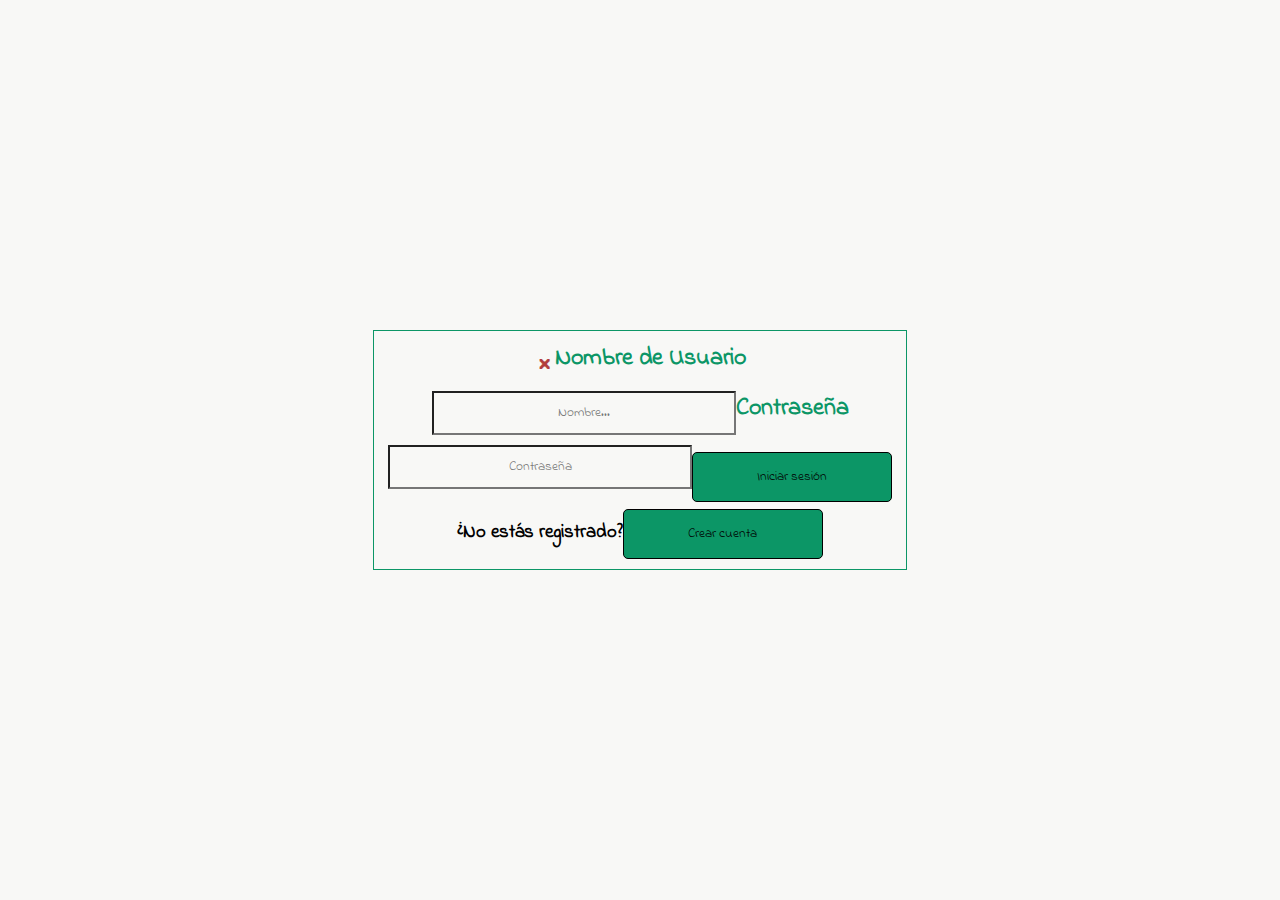
<file: login.html>
<!DOCTYPE html>
<html>
<head>
    <link rel="stylesheet" href="style/main.css">
    <link href='https://fonts.googleapis.com/css?family=Indie Flower' rel='stylesheet'>
</head>
<body>
    <div class="form-container">
        <form class="form" onsubmit="return false">
            <div class="close-button">
                <input type ="submit" value="&#128473;" id="close-button-login">
            </div>
            <h2>Nombre de Usuario</h2>
            <input type="text" placeholder = "Nombre..." id="">
            <h2>Contraseña</h2>
            <input type="password" placeholder =  "Contraseña" id="">
            <input type="submit" value="Iniciar sesión" id="">
            <h3>¿No estás registrado?</h3>
            <input type="submit" value="Crear cuenta" id="">
        </form>
    </div>
</body>
</html>
</file>
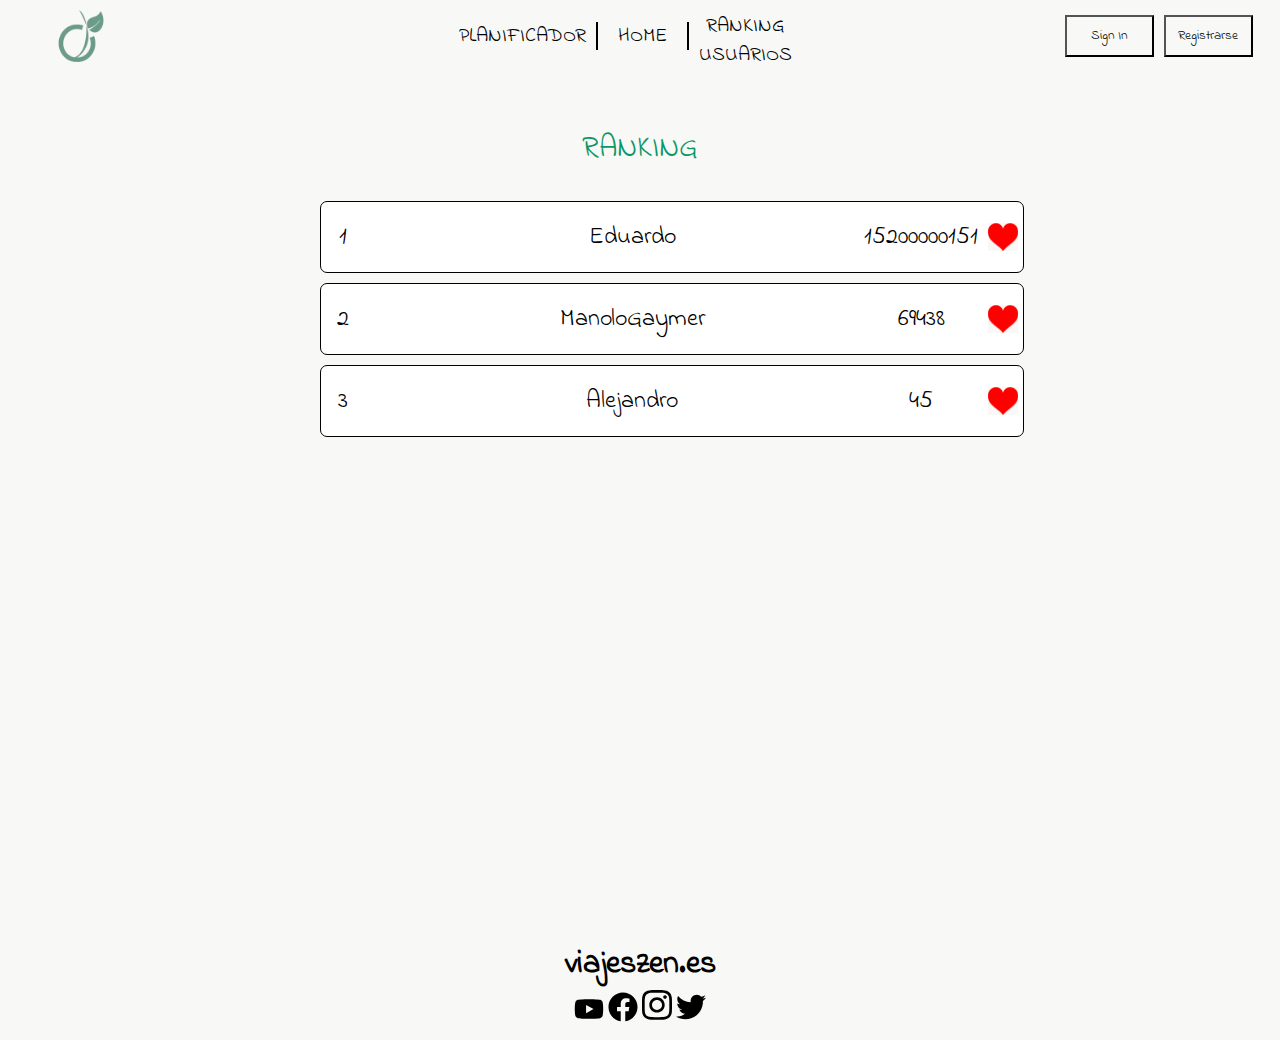
<file: ranking.html>
<!DOCTYPE html>
<html lang="es">
<html>
    <link rel="stylesheet" href="style/ranking.css">
    <link rel="stylesheet" href="style/main.css">
    <script type="text/javascript" src="script/jquery.js"></script>
    <script type="text/javascript" src="json/base_Datos.js"></script>
    <script type="text/javascript" src="script/script.js"></script>
    <script type="text/javascript" src="script/jquery_web.js"></script>
    <title>Practica 4</title>
<head>
    <link href='https://fonts.googleapis.com/css?family=Indie Flower' rel='stylesheet'>
    
</head>
<body onload="Most_Liked_Users()">
    <!--header-->
    <header>
        <div class="nav">
            <div class="left-nav">
                <img src=images/logo.png alt="logo empresa">
            </div>
            <div class="center-nav">
                <a href="Planificar.html">PLANIFICADOR</a>
                <a href="index.html" id="home">HOME</a>
                <div class="ranking-nav">
                    <ul>
                        <li><a href="ranking.html">RANKING</a></li>
                        <li><a href="ranking.html">USUARIOS</a></li>
                    </ul>
                </div>
            </div>
            <div class="right-nav-guest">
                <button id="sign-in">Sign In</button>
                <button id="register">Registrarse</button>
            </div>
            <div class="right-nav-user-container">
                <div class="right-nav-user">
                    <div id = "drop-down-icon">
                        <p>&#8801;</p>
                    </div>
                    <div id="user-menu">

                    </div>   
                    <div id="user-pic">
                        
                    </div>
                    <div id="drop-down-menu">
                        <div class="menu-new-line">
                            <a href="myExperiences.html">MIS EXPERIENCIAS</a>
                        </div>
                        <div id="menu-logout">
                            <p>CERRAR SESION</p>
                        </div>
                    </div> 
                </div>
            </div>
        </div>
    </header>
    <main>
        <!--Formulario Log In-->
        <div class="form-container">
            <div id="login-form">
                <form class="form" onsubmit="return false">
                <div class="form-line">
                    <div class="close-button">
                        <input type ="submit" value="&#128473;" id="close-button-login">
                    </div>
                </div>
                <div class="form-line">
                    <h2>Nombre de Usuario</h2>
                </div>
                <div class="form-line">
                    <label for="username-login" class="sr-only">Nombre de usuario</label>
                    <input type="text" placeholder = "Nombre..." id="username-login">
                </div>
                <div class="form-line">
                    <h2>Contraseña</h2>
                </div>
                <div class="form-line">
                    <label for="password-login" class="sr-only">Contraseña</label>
                    <input type="password" placeholder =  "Contraseña" id="password-login">
                </div>
                <div class="form-line">
                    <label for="submit-login" class="sr-only">Iniciar sesión</label>
                    <input type="submit" value="Iniciar sesión" id="submit-login">
                </div>
                <div class="form-line">
                    <h3>¿No estás registrado?</h3>
                </div>
                <div class="form-line">
                    <div class="last-button">
                        <label for="register-from-login" class="sr-only">Registrar una cuenta nueva</label>
                        <input type="submit" value="Crear cuenta" id="register-from-login">
                    </div>
                </div>
    
                </form>
            </div>
        </div>
        
        <!--Formulario Register-->
        <div class="form-container">
            <div id="register-form">
                <form class="form" onsubmit="return false">

                    <div class="form-line">
                        <div class="close-button">
                            <input type ="submit" value="&#128473;" id="close-button-login">
                        </div>
                    </div>
                    <div class="form-line">
                        <h2>Nombre de Usuario</h2>
                    </div>
                    <div class="form-line">
                        <label for="username-register" class="sr-only">Nombre de usuario nuevo</label>
                        <input type="text" placeholder = "Nombre..." id="username-register">
                    </div>
                    <div class="form-line">
                        <h2>Contraseña</h2>
                    </div>
                    <div class="form-line">
                        <label for="password-register" class="sr-only">Contraseña nueva</label>
                        <input type="password" placeholder =  "Contraseña" id="password-register">
                    </div>
                    <div class="form-line">
                        <h2>Correo electrónico</h2>
                    </div>
                    <div class="form-line">
                        <label for="email-register" class="sr-only">Correo de la cuenta nueva</label>
                        <input type="text" placeholder = "Correo electrónico (correo@mail.dominio)" id="email-register" pattern="^[a-zA-Z0-9.!#$%&'*+/=?^_`{|}~-]+@[a-zA-Z0-9-]+(?:\.[a-zA-Z0-9-]+)*$">
                    </div>
                    <div class="form-line">
                        <h2>Fecha de nacimiento</h2>
                    </div>
                    <div class="form-line">
                        <label for="birthdate-register" class="sr-only">Fecha de nacimiento</label>
                        <input type="text" placeholder = "Fecha de nacimiento (DD/MM/YYYY)" id="birthdate-register">
                    </div>
                    <div class="form-line">
                        <h2>Foto de perfil</h2>
                    </div>
                    <div class="form-line">
                        <img src="images/profile-logo.png" alt="foto de perfil"></img>
                    </div>
                    <div class="form-line">
                        <input type="url" placeholder="Foto de perfil" id="profile-picture-register" title=" ">
                    </div>
                    
                    <div class="form-line">
                        <div class="last-button">
                            <input type="submit" value="Crear cuenta" id="submit-register">
                        </div>
                    </div>
                </form>
            </div>
        </div>
        <div class="title">
            RANKING
        </div>
        <div class="ranking-container">
            <div class="ranking" id = "user-ranking">

               

            </div>
        </div>
    </main>
    <!--footer-->
    <footer>
        
        <div class="footer-1">
            <h1>viajeszen.es</h1>
        </div>
        
        <div class="footer-2">
            <a href="https://www.youtube.com"><img src="images/youtube-brands.svg" alt="youtube" style="width: 30px; height: auto;"></a>
            <a href="https://www.facebook.com"><img src="images/facebook-brands.svg" alt="facebook" style="width: 30px; height: auto;"></a>
            <a href="https://www.instagram.com"><img src="images/instagram-brands.svg" alt="instagram" style="width: 30px; height: auto;"></a>
            <a href="https://www.twitter.com"><img src="images/twitter-brands.svg" alt="twitter" style="width: 30px; height: auto;"></a>
        </div>
        
    </footer>
</body>

</html>
</file>
<file: style/main.css>
*{
    margin: 0;
    padding: 0;
    font-family: 'Indie Flower';
    background-color: #f8f8f6;
}

/*Header*/


.nav{ /*Contenedor header*/
    
    display:flex;
    height:52px;
    flex-wrap:nowrap;
    align-content:center;
    font-size:20px;
    padding:5px;
    margin-top:5px; 
}


.left-nav{ /*Div izquierdo con el logo*/
    flex-basis:10%;
    flex-grow: 0;
    text-align:center;
    min-width:12%;
}

.left-nav img{ /*Logo*/
    max-height: 100%;
    max-width: 100%;
}

.center-nav{ /*Div central con los enlaces*/
    flex-grow:2;
    text-align:center;
    display:flex;
    gap:10px;
    justify-content: center;
    padding:12px;
    margin-left:4%;
}

.center-nav a{ /*Enlaces div central*/
    text-decoration: none;
    color: black;
}

.center-nav #home{ /*Bordes home*/
    border-left:2px solid black;
    border-right:2px solid black;
    padding-left: 20px;
    padding-right:20px;
    
}
.ranking-nav{ /*Enlace a Ranking*/
    margin-top:-10px;
}

.ranking-nav ul li{
    list-style-type: none;
    padding:0;
    margin:0;
}

.right-nav-guest{ /*Div derecho cuando un usuario no ha iniciado sesion*/
    text-align:center;
    flex-grow:0.3;
    flex-shrink:2;
    display:flex;
    align-content: space-evenly;
    justify-content: center;
    flex-wrap: nowrap;
    gap:10px;
    padding:5px;
}


.right-nav-guest #sign-in{
    width:40%;
    min-width: 70px;
      
}
.right-nav-guest #register{
    width:40%;
    min-width: 70px;
}

.right-nav-user-container{ /*Contenedor div derecho cuando un usuario ha iniciado sesion*/
    display:none;
    width:16.5%;
    height:100%;
    min-width:200px;
}

.right-nav-user{ /*Div derecho cuando un usuario ha iniciado sesion*/
    width:100%;
    height:100%;
    min-width:100px;
    display:flex;
    flex-direction:row;
    flex-wrap: wrap;
    flex-grow:0.3;
    flex-shrink:2;
}


.right-nav-user img{
    max-width: 100%;
    max-height: 100%;
    border-radius: 50%;
}


#drop-down-icon{ /*Menu drop down*/
    width:10%;
    display: flex;
    justify-content: flex-end;
}

#drop-down-icon p{
    align-self: center;
}
#drop-down-icon:hover{
    cursor: pointer;
}
#user-menu{ /*Perfil del usuario*/
    height:100%;
    width:60%;
    display:flex;
    justify-content:center;
    
}

#user-menu p{
    align-self: center;
    font-size: 18px;
}

#user-pic{
    height:100%;
    width:30%;
    display: flex;
    justify-content:center;
}

#drop-down-menu{
    width:100%;
    display: none;
    margin-top:10px;
}

.menu-new-line{
    width:100%;
    text-align:center;
}

.menu-new-line a{
    text-decoration:none;
    color:black;
}

#menu-logout{
    width:100%;
    text-align:center;
}

#menu-logout:hover{
    cursor: pointer;
}

@media only screen and (max-width: 780px) {
    .center-nav{
        font-size:18px;
    }
    
}
@media only screen and (max-width: 600px) {

    .center-nav{
        font-size:18px;
        margin-left:0;
    }

    .center-nav #home{
        padding-left:10px;
        padding-right:10px;
    }
    .right-nav-guest{
        flex-direction:column;
        padding:3px;   
    }

    #sign-in{
        line-height:20px; 
    }

    #register{
        line-height:20px;
    }

    .right-nav-user{
        font-size:18px;
    }

    #user-menu{
        display:none;
    }

    #user-pic{
        margin-left:20%;
        width:50%;
    }

    .right-nav-user-container{
        flex-grow:0.1;
        width:10%;
        min-width:20%;
        
    }
  }


 

/*Introducion pag. web*/

.introduction{
    padding:10px;
    margin-top:80px;
    display:flex;
    height:400px;
    text-align:center;
}

.left-column{
    align-self:center;
    flex-grow:1;
    max-height: 100%;
    margin-right:20px;
}


.left-column img{
    width:40%;
    min-width:260px;  
}

.right-column{
    flex-grow:1;
    align-self: center;  
}

.right-column h3{
    color:#0c9666;
    font-size:50px;
    margin-bottom:20px;
}

.right-column {
    margin-right:10%;
}

@media only screen and (max-width: 600px) {
    .introduction{
        flex-direction: column;
    }
    .left-column{
        height:50%;
        
    }
    .left-column img{
        margin-top:-10px;
        max-width:120%;
        max-height:120%;
    }
    
    .right-column{
        align-self: center;
        margin-right:0%;
    }

    .right-column h3{
        margin-bottom:0;
    }
  }

/*Barra de busqueda*/
.search-bar-container{
    margin-bottom:10px;
    display: flex;
    justify-content: center;
    height:50px;

}
.search-bar{
    display:flex;
    width:90%;
    max-width:600px;
    border:1px solid black;
    border-radius:10px;
    justify-content: space-around;
    align-content:center;
    height:100%;
    background-color: white;  
}
.search-bar-1{
    background-color: white;
    align-self: center;
    max-width:20%;
    max-height:80%;
}

.search-bar-2{
    align-self: center;
    max-width:20%;
    max-height:80%;
}



.search-bar input{ /*Ajusta las barras de busqueda al tamaño de sus contenedores (.search-bar-i)*/
    border-radius:5px;
    max-width:100%;
    max-height:100%;
    text-indent:5px;
    border: 1px solid black;
}

.search-bar button{
    max-width:100%;
    max-height:100%;
    padding-left:5px;
    padding-right: 5px;
    border-radius: 5px;
    background-color: #0c9666;
    border: 1px solid black;
}

@media only screen and (max-width: 768px) {
    .search-bar-container{
        height:80px;
    }
    .search-bar{
        flex-wrap:wrap;
    }
    .search-bar-1{
        max-width:33%;
        width:33%;
        text-align: center;    
    }
    .search-bar-2{
        margin-top:10px;
    }
    .search-bar button{
        width:200px;
    }
  }

  @media only screen and (max-width: 600px) {
    .search-bar-container{
        height:50px;
    }
    .search-bar{
        flex-wrap:nowrap;
    }
    .search-bar-1{
        max-width:20%;
    }
    .search-bar-2{
        margin-top:0px;
    }
    .search-bar button{
        width:200px;
    }
  }

/*Planificador*/
.presupuesto_coste{
    display: flex;
    margin-top: 20px;
    margin-bottom: 20px;
}

.Presupuesto{
    text-align: center;
    min-width:49%;
    
}

.npresupuesto{
    font-size: 200px;
    color : #0c9666;
    
}

div.vertical-line{
    width: 2px;
    height: 254px;
    background-color: #444444;
    align-self: center;
  }

.coste{
    text-align: center;
    min-width:49%;
}
.ncoste{
    font-size: 200px;
    
}

.cambio_numero{
    width:100%;
    display:flex;
    justify-content:center;

}
@media only screen and (max-width: 780px) {
    .npresupuesto{
        font-size:100px;
    }

    .ncoste{
        font-size:100px;
    }
  }



/* Titulo top experiencias*/
.top-experiences-title{
    margin-top:30px;
    margin-bottom: 30px;
    text-align:center;
}

.top-experiences-title p{
    font-size:30px;
}
/*Mis experiencias*/
.experiences-container{
    display:flex;
    justify-content: center;
    align-items: center;
    height:auto;
    margin: -40px 0 0 0;
}

.experiences{
    width:90%;
    display:flex;
    flex-wrap:wrap;
    justify-content: space-around;
}

.experiences img{
    max-width:80%;
    max-height:80%;
}

.experience{
    border:1px solid black;
    border-radius: 15px;
    height:400px;
    width:22%;
    text-align: center;
    display:flex;
    overflow: auto;
    margin-top: 40px;
}

.my-experience-container{
    border:1px solid red;
    background-color:red;
    
}

.experience-content{
    margin-top:10px;
    align-self: flex-start;

}

@media only screen and (max-width: 740px) {
    .experience{
        width:70%;
        margin-bottom:10px;
    }
  }

@media only screen and (max-width: 600px) {
    .experience{
        width:40%;
        margin-bottom:10px;
    }
  }


/*Form Iniciar sesion y Registrarse*/

.form-container{    
    display:flex;
    justify-content: center;
    padding:10px;
    z-index: 99;
}

.form{    
    margin: 0 auto;
    padding:10px;
    border: 1px solid #0c9666;
    position:fixed;
    left: 50%;
    top: 50%;
    transform: translate(-50%, -50%);
    max-height:90%;
    display: flex;
    flex-flow: wrap;
    background-color: #f8f8f6;
    width:40%;
    min-width: 350px;
    justify-content: center;
    padding:10px;
    overflow:auto;
    text-align:center;
}

.form-line{
    width:100%;
}

#login-form{
    display:none;
}

#register-form{
    display:none;
}

.form h2{
    color:#0c9666;
    margin-bottom:10px;
}

.form h3{
    margin-top:10px;
    margin-bottom:10px;
}


.form input[type="url"]{
    height:30px;
    width:50%;
    align-self:center;
    border:1px solid black;
    margin-bottom:20px;
    text-align: center;
}

.form input[type="text"]{
    height:40px;
    min-height: 20px;
    width:50%;
    text-align:center;
    margin-bottom:10px;
    align-self: center;
    min-width:300px;
}

.form input[type="password"]{
    height:40px;
    min-height: 20px;
    width:50%;
    text-align:center;
    margin-bottom:20px;
    align-self: center;
    min-width:300px;
}

.form input[type="submit"]{
    height:50px;
    min-height: 30px;
    width:200px;
    align-self:center;
    border-radius:5px;
    background-color: #0c9666; 
    border: 1px solid black;
}

.form input[type="submit"]:hover{
    cursor: pointer;
}

.close-button{
    align-self:flex-end;
    float:right;
}

.close-button input[type="submit"]{
    border:none;
    color:rgba(158, 10, 10, 0.781);
    width:20px;
    background-color:#f8f8f6;
}


.form img{
    width:150px;
    align-self: center;
}

.last-button{
    margin-bottom:30px;
}

/*Popup de experiencia*/

#popup-exp{
    display:none;
}

#popup-exp-title{
    text-align: center;
    color: #0c9666;
    margin-top:-20px;
    font-size:30px;
}

#popup-exp-author{
    text-align: center;
    margin-bottom: 15px;
    
}

#popup-exp-simage1{
    max-width:30%;
    width:40%;
    height:100%;
}

#popup-exp-addimg{
    margin-top:10px;
    margin-bottom:10px;
}

#popup-exp-simage2{
    max-width:30%;
    width:40%;
    height:100%;
    max-height:600px;
}


#popup-exp-pimg{
    display: block;
    /*align-self: center;*/
    width:40%;
    height: auto;
    margin-left: auto;
    margin-right: auto;
}

#popup-exp-description {
    margin-top:10px;
    margin-bottom:10px;
    word-wrap: break-word;
}
#popup-exp-pimage{
    max-width:90%;
    min-width:90%;
}
#send-save-experiences{
    display:flex;
    justify-content:center;
    gap:20px;
}
#send-save-experiences img{
    width:40px;
    align-self:center;
}

#send-save-experiences p{
    align-self:center;
    font-size:20px;
}

#send-icon{
    min-width:50px;
    margin-top:8px;
}

#save-icon{
    min-width:55px;
    margin-top:5px;
}
.flecha{
    width:100%;
    display: flex;
    justify-content:center;
}

.flecha:hover{
    cursor:pointer;
}
#popup-exp-flecha{
    font-size:30px;
    align-self: center;
}
.add_img {
    padding-left: 5%;
    padding-right: 5%;
    max-width: 20%;
    height: auto;
}

#popup-exp-extra {
    width:100%;
    display: none;
}
#popup-exp-flecha {
    max-width: 50px;
}

#popup-tags-title{
    color: #0c9666;
    font-size:20px;
}

#popup-exp-comentarios{
    width:100%;
    display:flex;
    flex-wrap: wrap;
    justify-content:center;
}

.comentario{
    width:80%;
    max-width:80%;
    min-width:80%;
    display:flex;
    gap:10px;
    border:1px solid black;
    border-radius:5px;
    margin-top:5px;
    margin-bottom:5px;
    padding:3px;
}

.comentario img{
    width:40px;
    margin-left:10px;
    border-radius: 50%;
}

.comentario p{
    align-self: center;
}

.comment-image{
    width:20%;
}

.comment-username{
    font-weight: bold;
    width:35%;
}

.comment-content{
    width:35%;
    word-wrap: break-word;

}

.comment-content p{
    margin-top:9px;
    word-wrap:break-word;
}

#add-comment-text{
    margin-top:10px;
    margin-bottom:10px;
}

#add-comment-button{
    margin-top:10px;
    margin-bottom:10px;
}
table {
    border-collapse: collapse;
    width: 40%;
    margin-left: auto;
    margin-right: auto;
}

td, th {
    border: 1px solid #dddddd;
    text-align: left;
    padding: 8px;
}
  
th {
    color: white;
    background-color: black;
  }

@media only screen and (max-width: 600px) {
    #popup-exp-pimg{
        margin-left:0;
        width:100%;
    }
    #popup-exp-description{
        margin-left: 5%;
        margin-right: 5%;
    }
  }

/*FOOTER*/
footer{
    margin-top:30px;
    display:flex;
    flex-direction:column;
    text-align:center;
    margin-bottom:10px;
}

.sr-only{
    position:absolute;
    left:-10000px;
    top:auto;
    width:1px;
    height:1px;
    overflow:hidden;
}
/*close-button-login*/
</file>
<file: style/ranking.css>
*{
    margin: 0;
    padding: 0;
    font-family: 'Indie Flower';
    background-color: #f8f8f6;
}


/*Ranking usuarios*/

.title{
    text-align: center;
    color: #0c9666;
    font-size:30px;
    margin-top:20px;
    margin-bottom:20px;
}

.ranking-container{ /*Contenedor ranking*/
    display:flex;
    height:80vh;
    justify-content: center;
    overflow: auto;
}

.ranking{ /*Div con todos los usuarion en el ranking*/
    width:60%;
    min-width:450px;
    display: flex;
    flex-direction: column;
    padding:10px;
    margin-left:5%;
    overflow: auto;

}

.ranking-user{ /*Div con los datos de cada usuario, dentro de .ranking*/
    width:90%;
    flex-basis: 60px;
    min-height:60px;
    background-color: white;
    border:1px solid black;
    border-radius: 7px;
    align-self: center;
    margin-bottom: 10px;
    display: flex;
    overflow: hidden;
    padding:5px;

}

.ranking-number{ /*Div con el puesto del ranking*/
    width:5%;
    background-color: white;
    height:100%;
    flex-grow:0.5;
    align-self:center;
    justify-content: center;
    display: flex;
}

.ranking-name{ /*Div con el autor de la experiencia en el ranking*/
    width:75%;
    background-color: white;
    height:100%;
    flex-grow:7;
    justify-content: center;
    align-self:center;
    display:flex;
}

.ranking-name p{
    margin-left:10%;
}

.ranking-likes{ /*Div con el numero de likes de la experiencia en el ranking*/
    width:20%;
    background-color: white;
    height:100%;
    flex-grow:1;
    align-self:center;
    display: flex;
    justify-content: center;
    gap:5px;
}

.ranking-heart{ /*Div con el icono de corazon en el ranking*/
    background-color: white;
    height:100%;
    flex-grow:0.5;
    align-self:center;
    justify-content: center;
    display: flex;
}

.ranking-heart img{ /*Foto corazon*/
    width:30px;
    align-self:center;
}

.ranking p{ /*Texto*/
    background-color: white;
    align-self:center;
    font-size: 24px;
}


@media only screen and (max-width: 600px) {
    .ranking{
        margin-left:0;
    }
    .ranking-user{
        min-height:50px;
    }
  }
</file>
